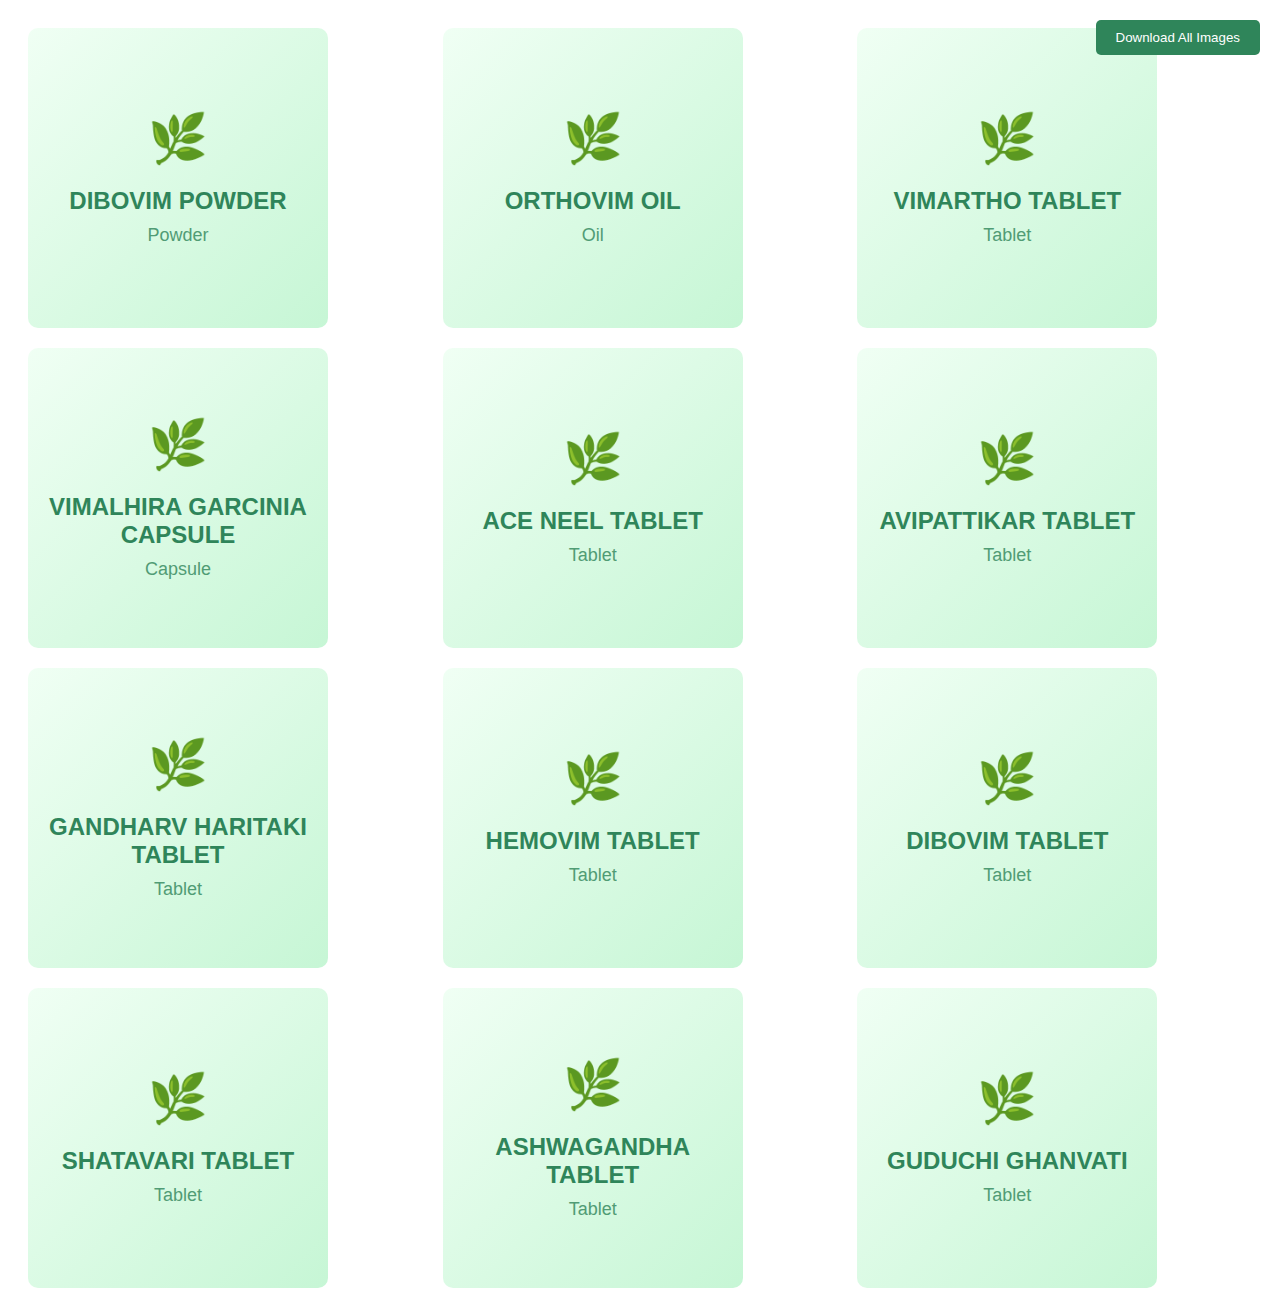
<file: generate-images.html>
<!DOCTYPE html>
<html>
<head>
    <title>Product Image Generator</title>
    <script src="https://html2canvas.hertzen.com/dist/html2canvas.min.js"></script>
    <style>
        .product-image {
            width: 300px;
            height: 300px;
            background: linear-gradient(135deg, #f0fff4 0%, #c6f6d5 100%);
            display: flex;
            flex-direction: column;
            justify-content: center;
            align-items: center;
            font-family: Arial, sans-serif;
            color: #2f855a;
            border-radius: 10px;
            padding: 20px;
            box-sizing: border-box;
            text-align: center;
        }
        .product-name {
            font-size: 24px;
            font-weight: bold;
            margin-bottom: 10px;
        }
        .product-category {
            font-size: 18px;
            opacity: 0.8;
        }
        .ayurvedic-symbol {
            font-size: 48px;
            margin-bottom: 20px;
        }
        #container {
            display: grid;
            grid-template-columns: repeat(auto-fill, minmax(300px, 1fr));
            gap: 20px;
            padding: 20px;
        }
        button {
            position: fixed;
            top: 20px;
            right: 20px;
            padding: 10px 20px;
            background-color: #2f855a;
            color: white;
            border: none;
            border-radius: 5px;
            cursor: pointer;
        }
    </style>
</head>
<body>
    <button onclick="downloadAll()">Download All Images</button>
    <div id="container"></div>
    <script>
        const products = [
            { name: "DIBOVIM POWDER", category: "Powder" },
            { name: "ORTHOVIM OIL", category: "Oil" },
            { name: "VIMARTHO TABLET", category: "Tablet" },
            { name: "VIMALHIRA GARCINIA CAPSULE", category: "Capsule" },
            { name: "ACE NEEL TABLET", category: "Tablet" },
            { name: "AVIPATTIKAR TABLET", category: "Tablet" },
            { name: "GANDHARV HARITAKI TABLET", category: "Tablet" },
            { name: "HEMOVIM TABLET", category: "Tablet" },
            { name: "DIBOVIM TABLET", category: "Tablet" },
            { name: "SHATAVARI TABLET", category: "Tablet" },
            { name: "ASHWAGANDHA TABLET", category: "Tablet" },
            { name: "GUDUCHI GHANVATI", category: "Tablet" }
        ];

        const container = document.getElementById('container');
        products.forEach((product, index) => {
            const div = document.createElement('div');
            div.className = 'product-image';
            div.id = `product-${index}`;
            div.innerHTML = `
                <div class="ayurvedic-symbol">🌿</div>
                <div class="product-name">${product.name}</div>
                <div class="product-category">${product.category}</div>
            `;
            container.appendChild(div);
        });

        async function downloadAll() {
            for (let i = 0; i < products.length; i++) {
                const element = document.getElementById(`product-${i}`);
                const canvas = await html2canvas(element);
                const link = document.createElement('a');
                link.download = products[i].name.toLowerCase().replace(/ /g, '-') + '.jpg';
                link.href = canvas.toDataURL('image/jpeg', 0.9);
                link.click();
            }
        }
    </script>
</body>
</html>
</file>
